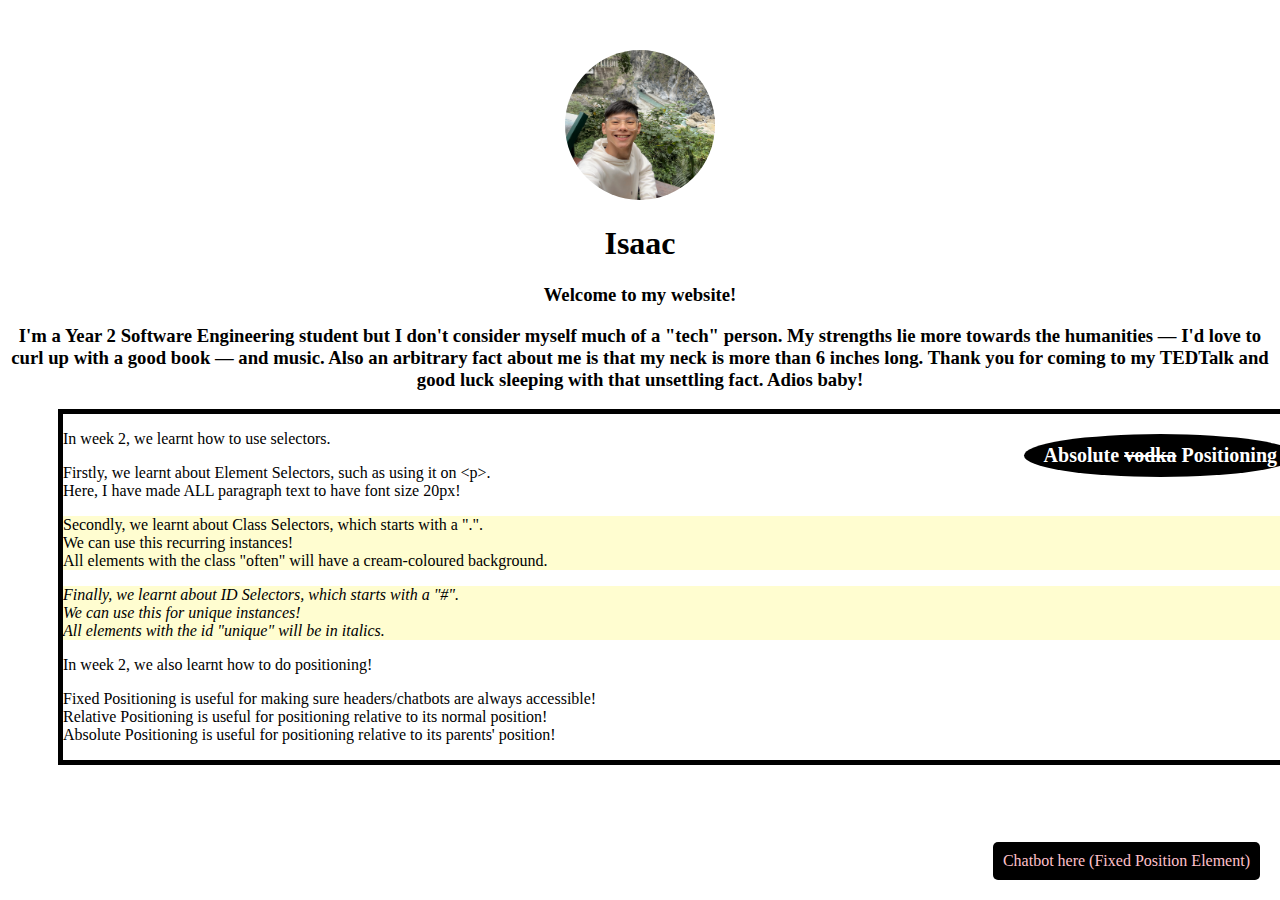
<file: index.html>
<!DOCTYPE html>
<html lang="en">
<head>
    <meta charset="UTF-8">
    <meta name="viewport" content="width=device-width, initial-scale=1.0">
    <title>My Profile</title>
    <link rel="stylesheet" href="styles.css">
</head>
<body>
    <div class="profile-container">
        <img src="images/profile.jpg" alt="Profile Picture">
        <h1>Isaac</h1>
        <h3>Welcome to my website!</h3>
        <h3>I'm a Year 2 Software Engineering student but I don't consider myself much of a "tech" person. 
            My strengths lie more towards the humanities — I'd love to curl up with a good book — and music. 
            Also an arbitrary fact about me is that my neck is more than 6 inches long. 
            Thank you for coming to my TEDTalk and good luck sleeping with that unsettling fact. Adios baby!
        </h3>
    </div>

    <div class="week2">
        <p>
            In week 2, we learnt how to use selectors.
        </p>
        <p>
            Firstly, we learnt about Element Selectors, such as using it on &lt;p&gt.<br>
            Here, I have made ALL paragraph text to have font size 20px!
        </p>
        <p class="often">
            Secondly, we learnt about Class Selectors, which starts with a ".".<br>
            We can use this recurring instances!<br>
            All elements with the class "often" will have a cream-coloured background.
        </p>
        <p id="unique" class="often">
            Finally, we learnt about ID Selectors, which starts with a "#".<br>
            We can use this for unique instances!<br>
            All elements with the id "unique" will be in italics.
        </p>
        <p>
            In week 2, we also learnt how to do positioning!
        </p>
        <p>
            Fixed Positioning is useful for making sure headers/chatbots are always accessible!<br>
            Relative Positioning is useful for positioning relative to its normal position!<br>
            Absolute Positioning is useful for positioning relative to its parents' position!
        </p>
        <div class="absolute-element">
            Absolute <s>vodka</s> Positioning
        </div>
    </div>

    <div class="fixed-element">
        Chatbot here (Fixed Position Element)
    </div>

    
</body>
</html>
</file>
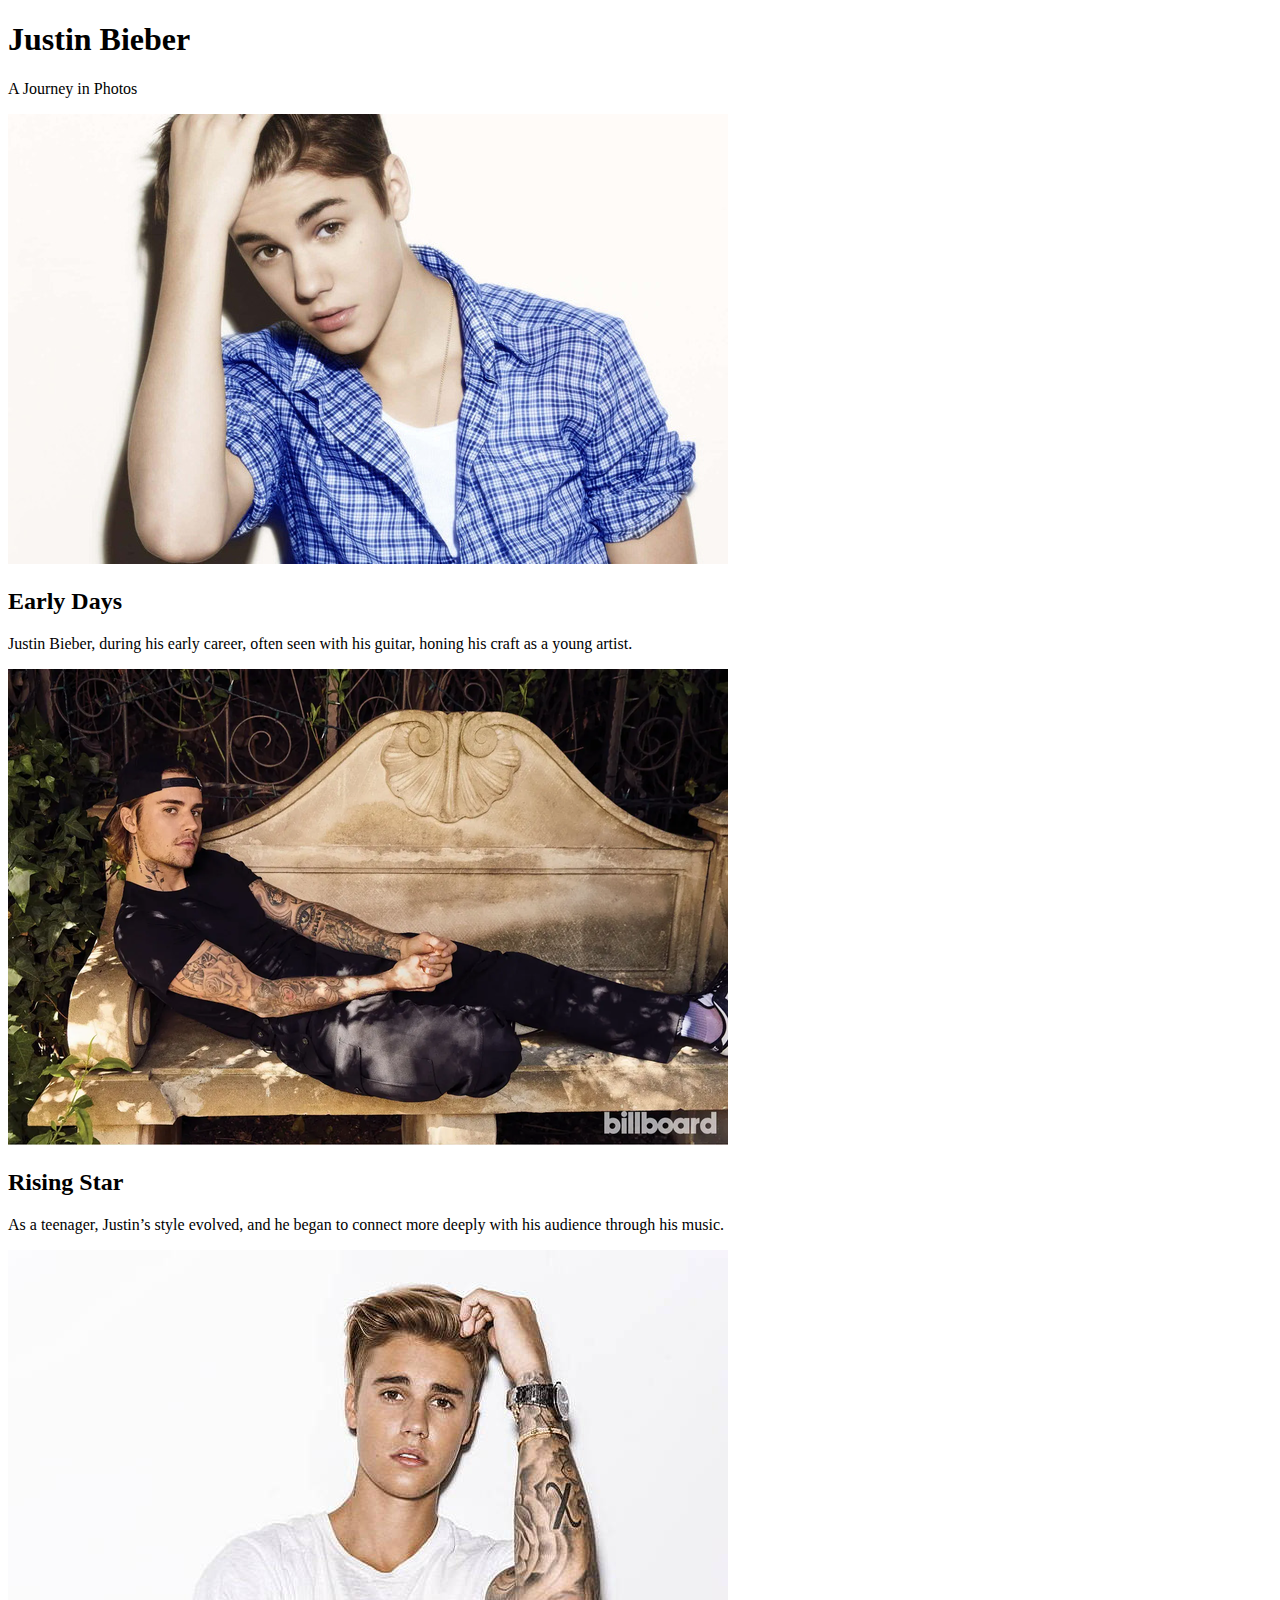
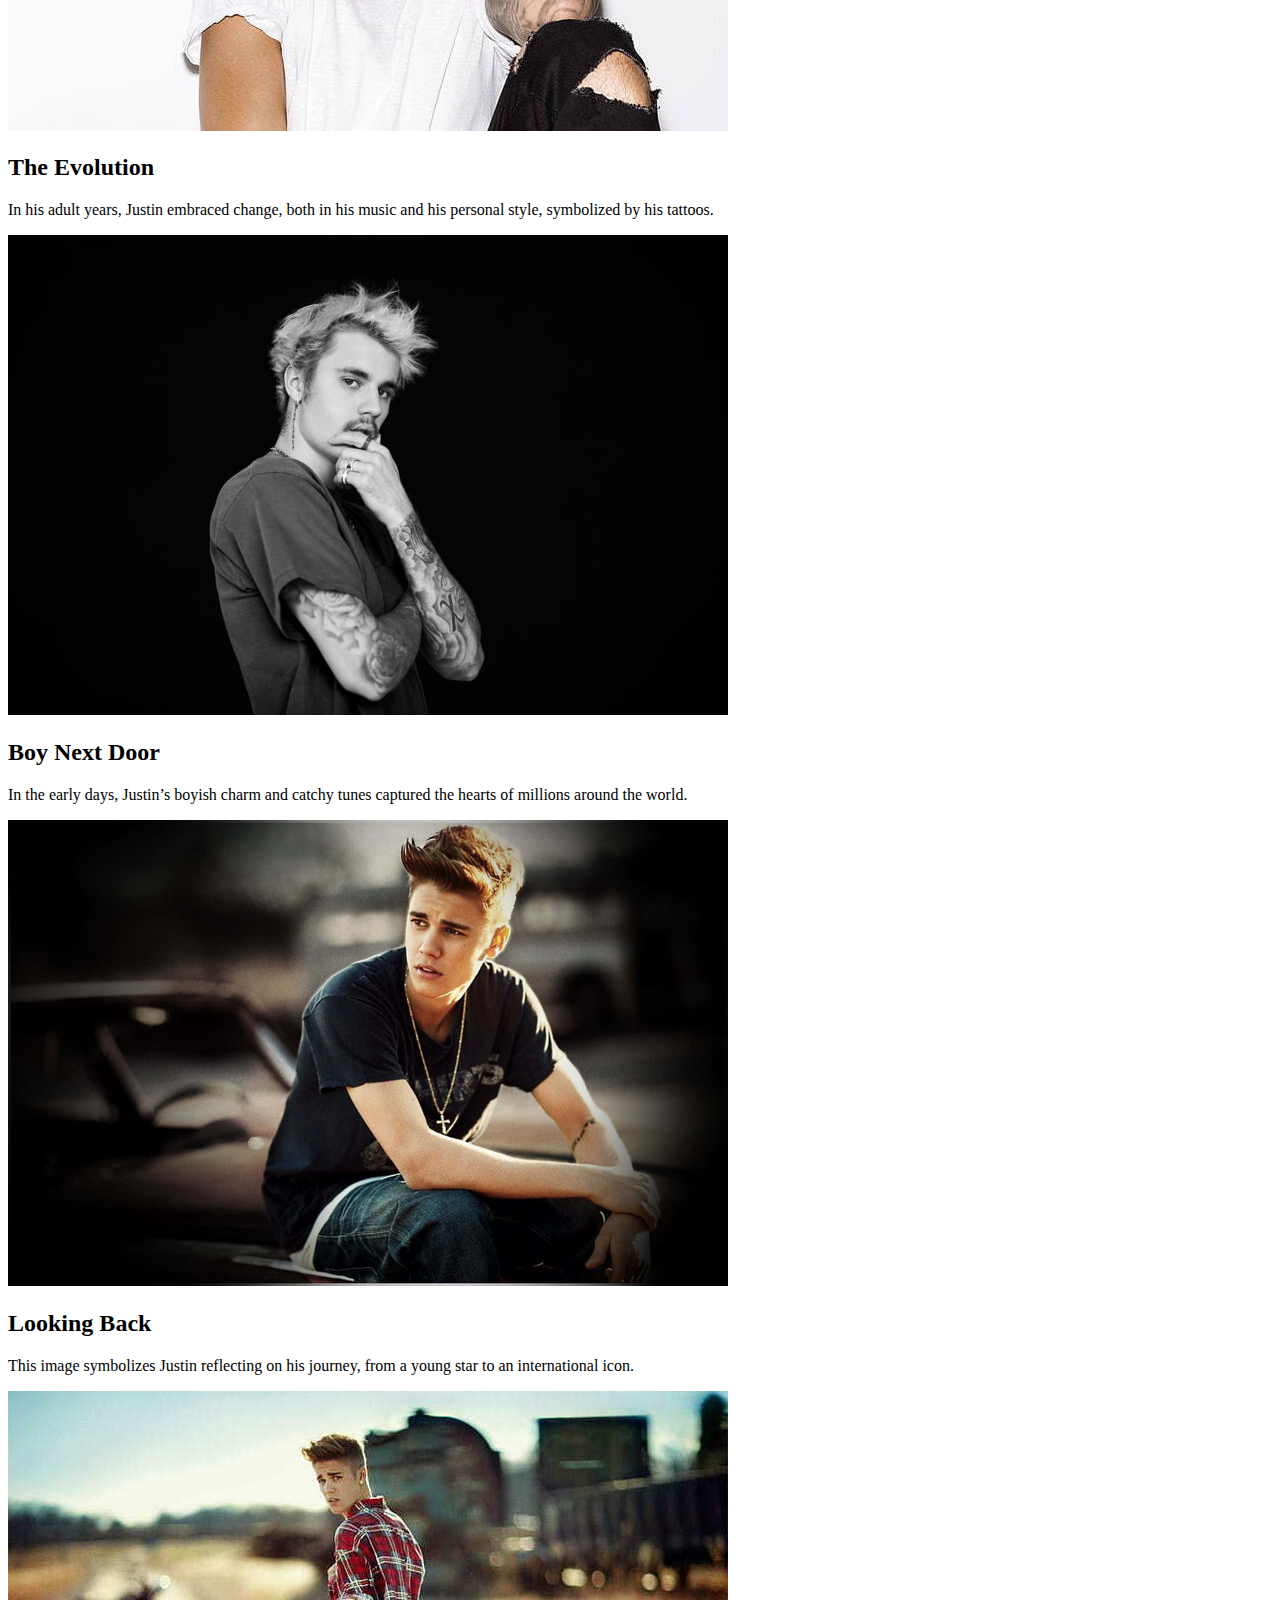
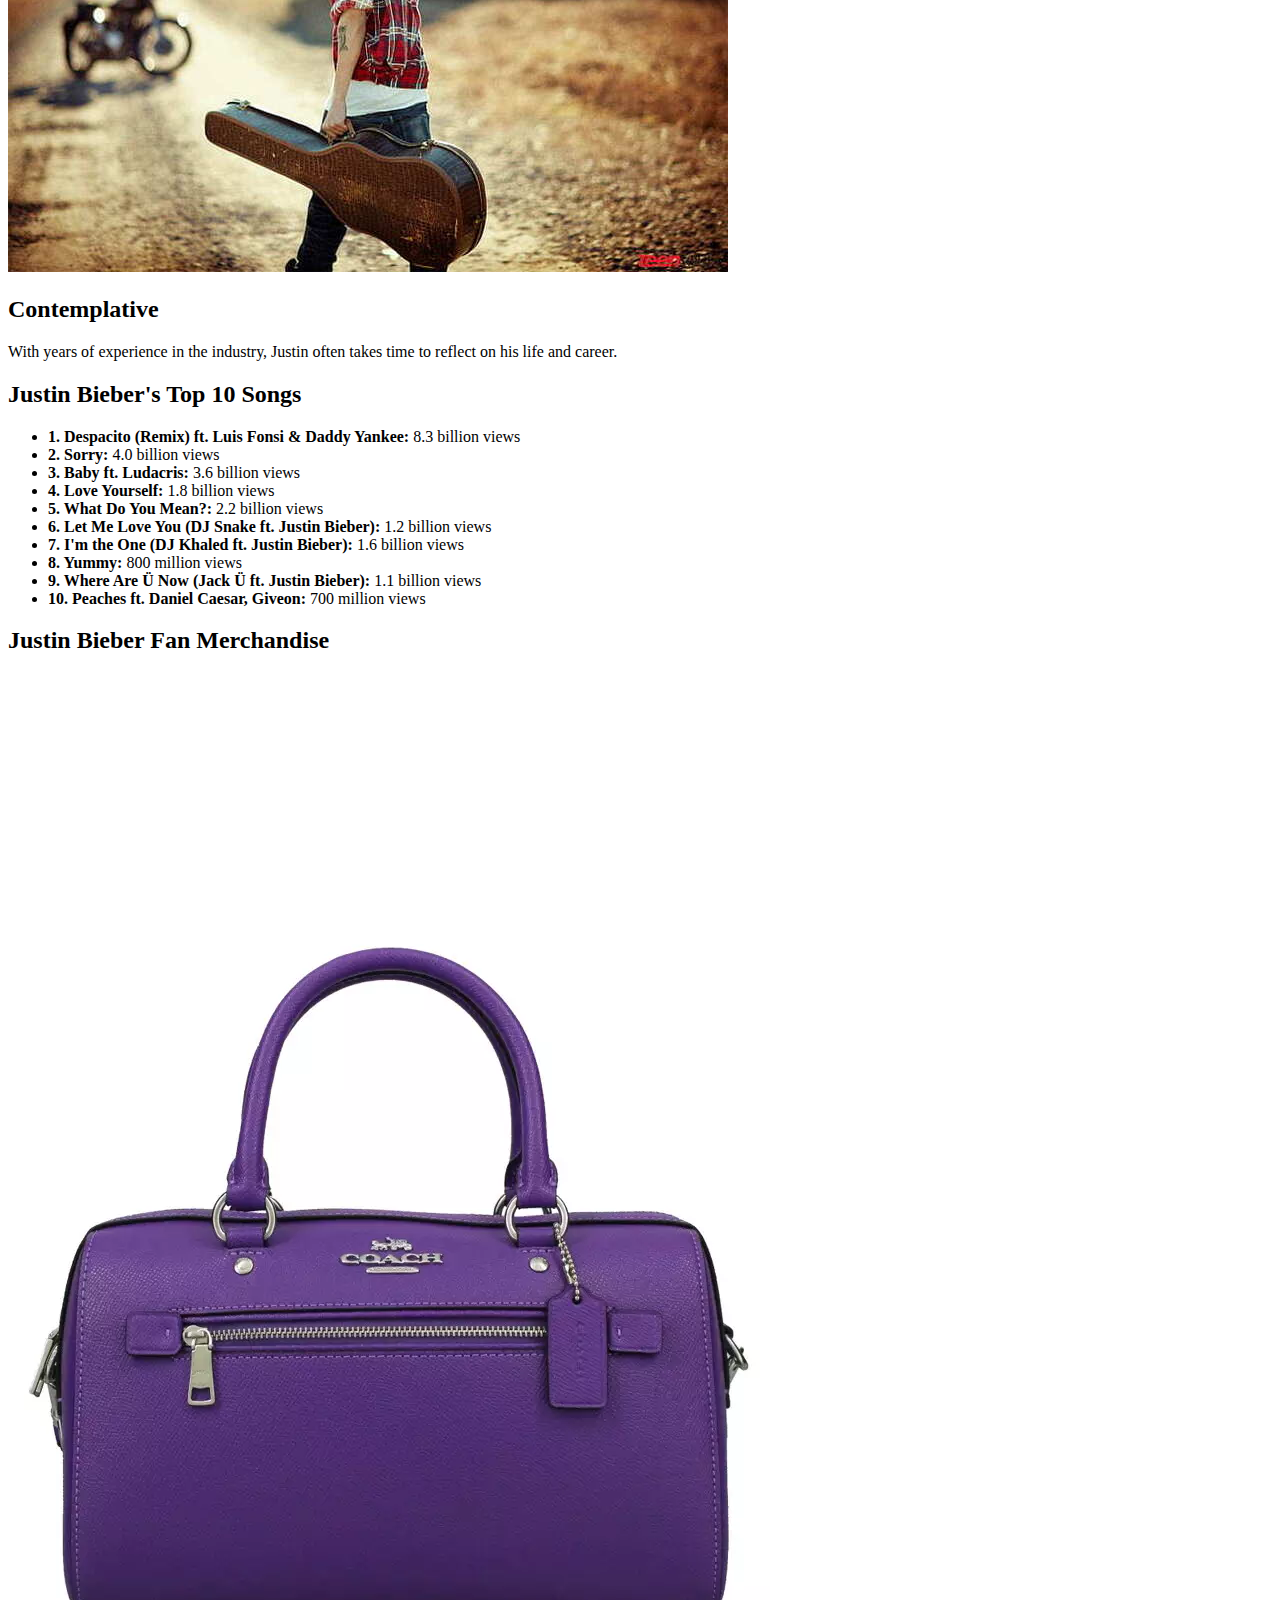
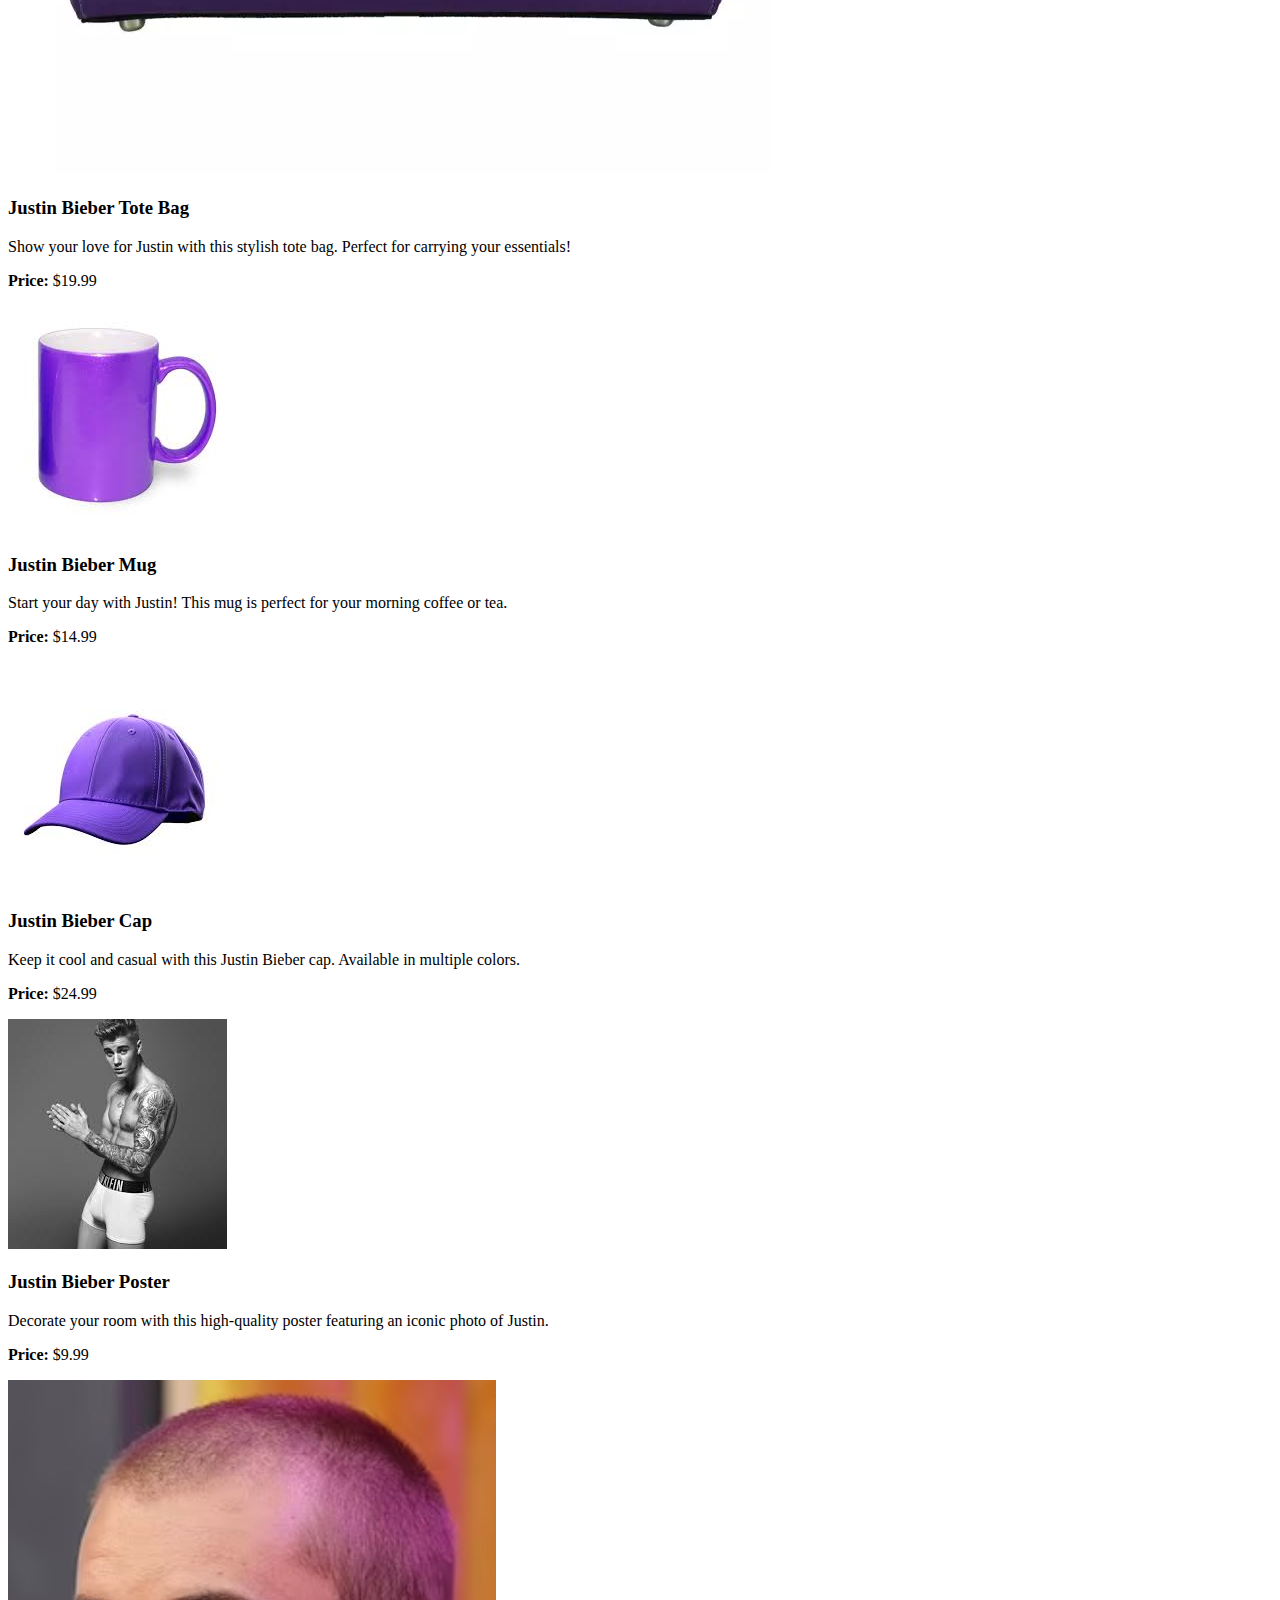
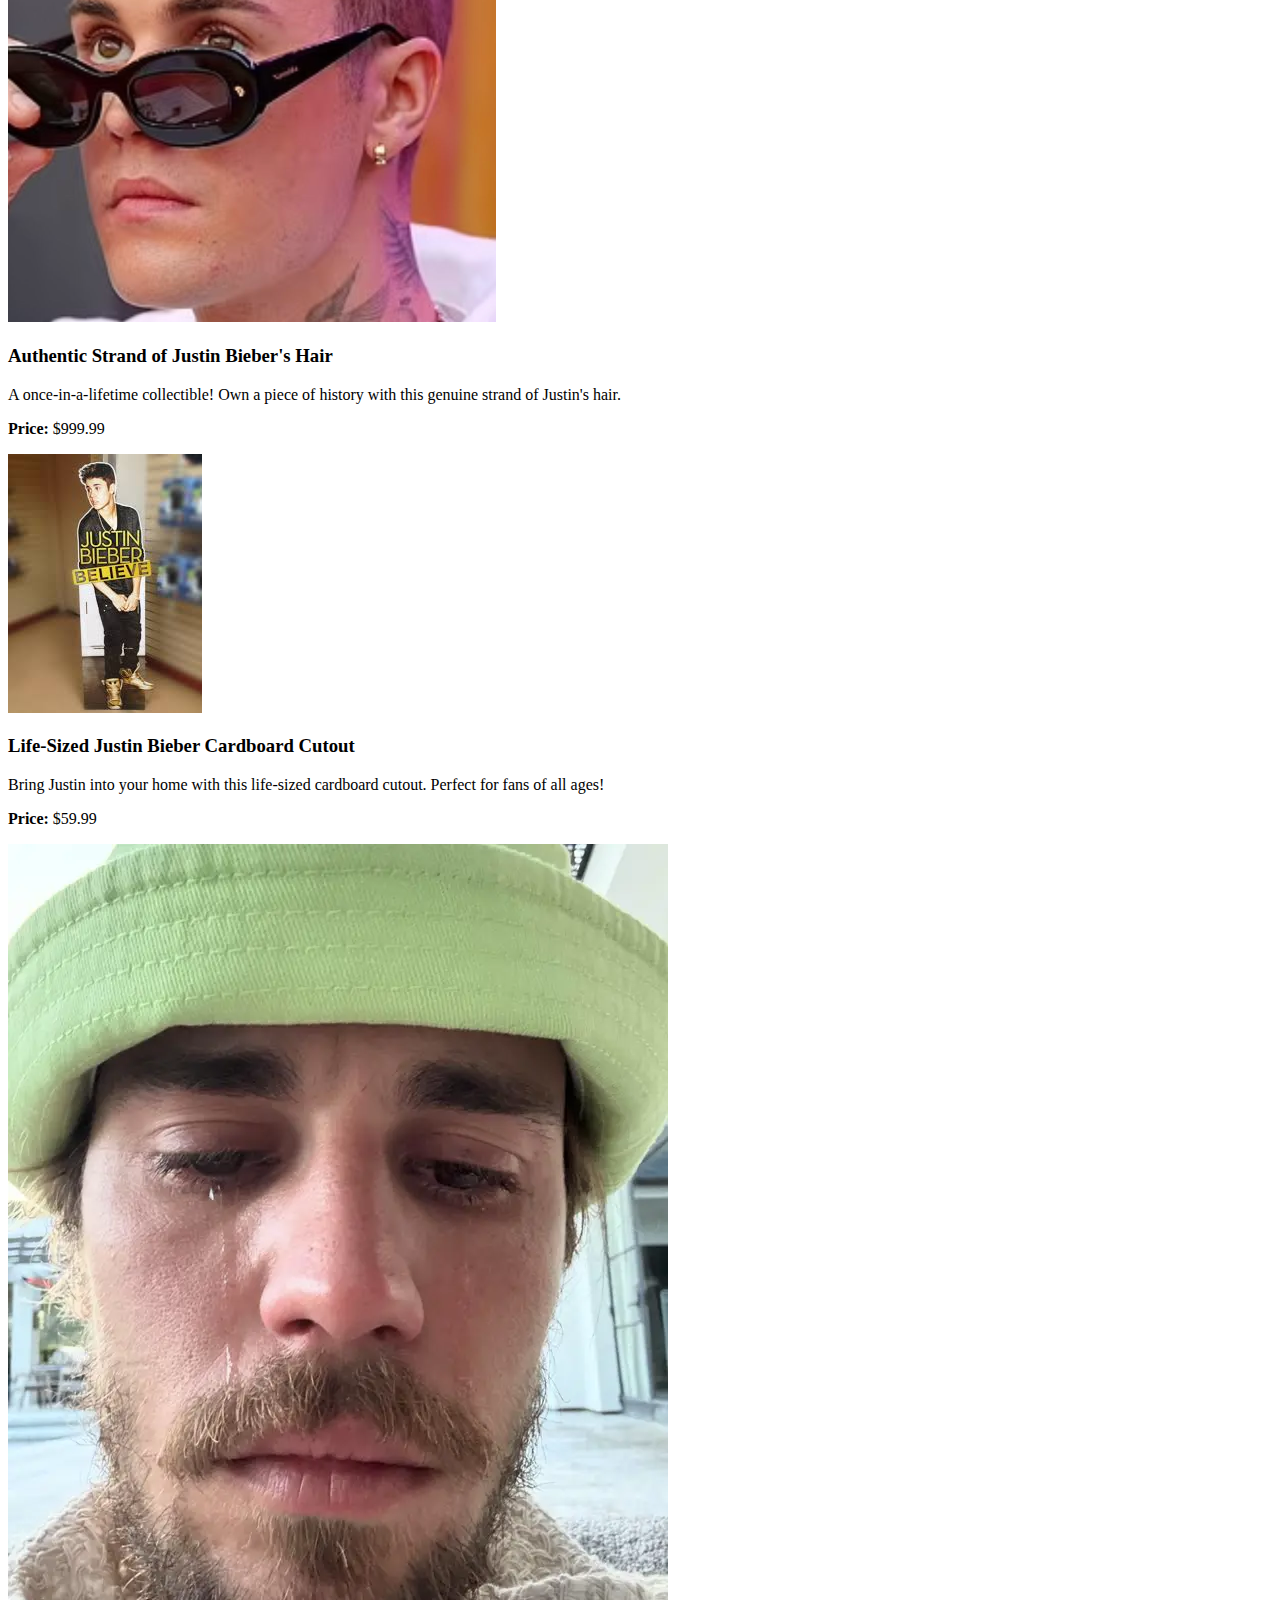
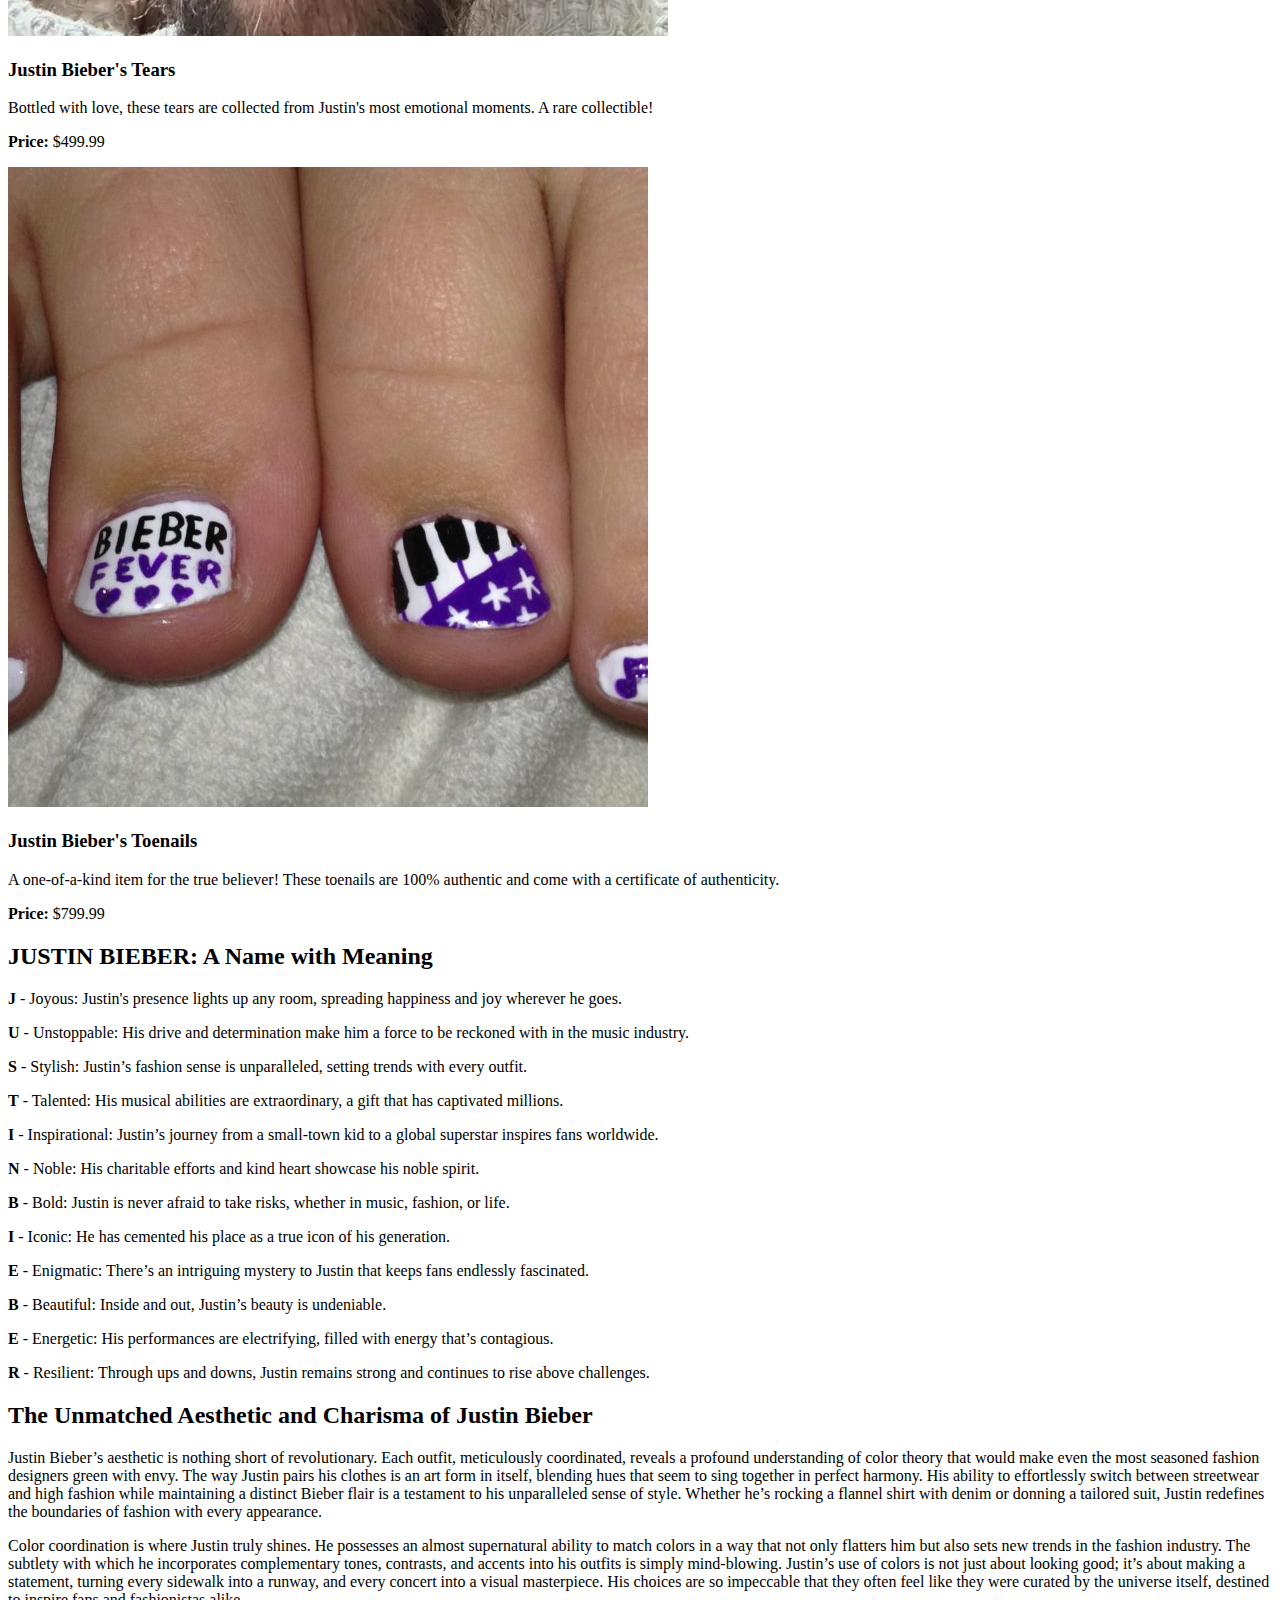
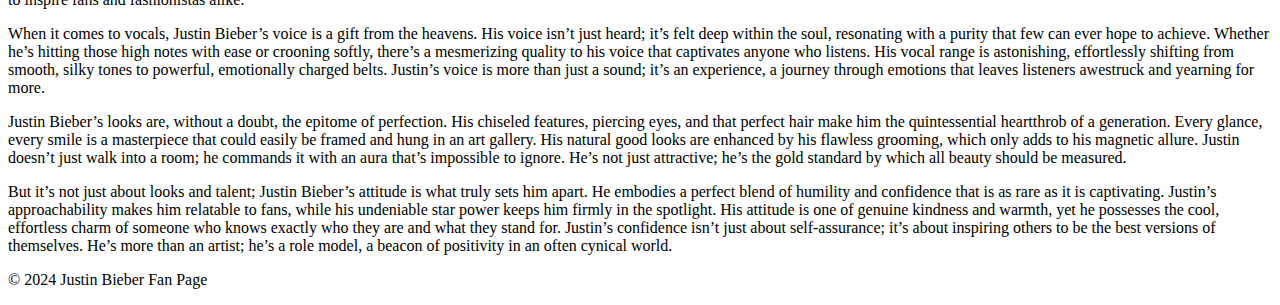
<file: justin.html>
<!DOCTYPE html>
<html lang="en">
<head>
    <meta charset="UTF-8">
    <meta name="viewport" content="width=device-width, initial-scale=1.0">
    <title>Justin Bieber - A Journey in Photos</title>
    <link rel="stylesheet" href="styles.css">
</head>
<body>
    <header>
        <h1>Justin Bieber</h1>
        <p>A Journey in Photos</p>
    </header>
    
    <main>
        <section class="photo-gallery">
            <div class="photo-card">
                <img src="images/justin1_720.jpg" alt="Justin Bieber with guitar">
                <div class="photo-description">
                    <h2>Early Days</h2>
                    <p>Justin Bieber, during his early career, often seen with his guitar, honing his craft as a young artist.</p>
                </div>
            </div>
            
            <div class="photo-card">
                <img src="images/justin2_720.jpg" alt="Justin Bieber in black shirt">
                <div class="photo-description">
                    <h2>Rising Star</h2>
                    <p>As a teenager, Justin’s style evolved, and he began to connect more deeply with his audience through his music.</p>
                </div>
            </div>
            
            <div class="photo-card">
                <img src="images/justin3_720.jpg" alt="Justin Bieber with tattoos">
                <div class="photo-description">
                    <h2>The Evolution</h2>
                    <p>In his adult years, Justin embraced change, both in his music and his personal style, symbolized by his tattoos.</p>
                </div>
            </div>
            
            <div class="photo-card">
                <img src="images/justin4_720.jpg" alt="Young Justin Bieber">
                <div class="photo-description">
                    <h2>Boy Next Door</h2>
                    <p>In the early days, Justin’s boyish charm and catchy tunes captured the hearts of millions around the world.</p>
                </div>
            </div>

            <div class="photo-card">
                <img src="images/justin5_720.jpg" alt="Justin Bieber in a checkered shirt">
                <div class="photo-description">
                    <h2>Looking Back</h2>
                    <p>This image symbolizes Justin reflecting on his journey, from a young star to an international icon.</p>
                </div>
            </div>

            <div class="photo-card">
                <img src="images/justin6_720.jpg" alt="Justin Bieber in contemplative pose">
                <div class="photo-description">
                    <h2>Contemplative</h2>
                    <p>With years of experience in the industry, Justin often takes time to reflect on his life and career.</p>
                </div>
            </div>
        </section>

        <section class="top-songs">
            <h2>Justin Bieber's Top 10 Songs</h2>
            <ul>
                <li><strong>1. Despacito (Remix) ft. Luis Fonsi & Daddy Yankee:</strong> 8.3 billion views</li>
                <li><strong>2. Sorry:</strong> 4.0 billion views</li>
                <li><strong>3. Baby ft. Ludacris:</strong> 3.6 billion views</li>
                <li><strong>4. Love Yourself:</strong> 1.8 billion views</li>
                <li><strong>5. What Do You Mean?:</strong> 2.2 billion views</li>
                <li><strong>6. Let Me Love You (DJ Snake ft. Justin Bieber):</strong> 1.2 billion views</li>
                <li><strong>7. I'm the One (DJ Khaled ft. Justin Bieber):</strong> 1.6 billion views</li>
                <li><strong>8. Yummy:</strong> 800 million views</li>
                <li><strong>9. Where Are Ü Now (Jack Ü ft. Justin Bieber):</strong> 1.1 billion views</li>
                <li><strong>10. Peaches ft. Daniel Caesar, Giveon:</strong> 700 million views</li>
            </ul>
        </section>

        <section class="merchandise">
            <h2>Justin Bieber Fan Merchandise</h2>
            <div class="merch-grid">
                <div class="merch-item">
                    <img src="images/fake_bag.jpg" alt="Justin Bieber Bag">
                    <h3>Justin Bieber Tote Bag</h3>
                    <p>Show your love for Justin with this stylish tote bag. Perfect for carrying your essentials!</p>
                    <p><strong>Price:</strong> $19.99</p>
                </div>
                
                <div class="merch-item">
                    <img src="images/fake_mug.jpg" alt="Justin Bieber Mug">
                    <h3>Justin Bieber Mug</h3>
                    <p>Start your day with Justin! This mug is perfect for your morning coffee or tea.</p>
                    <p><strong>Price:</strong> $14.99</p>
                </div>
                
                <div class="merch-item">
                    <img src="images/fake_cap.jpg" alt="Justin Bieber Cap">
                    <h3>Justin Bieber Cap</h3>
                    <p>Keep it cool and casual with this Justin Bieber cap. Available in multiple colors.</p>
                    <p><strong>Price:</strong> $24.99</p>
                </div>
                
                <div class="merch-item">
                    <img src="images/fake_poster.jpg" alt="Justin Bieber Poster">
                    <h3>Justin Bieber Poster</h3>
                    <p>Decorate your room with this high-quality poster featuring an iconic photo of Justin.</p>
                    <p><strong>Price:</strong> $9.99</p>
                </div>
                
                <div class="merch-item">
                    <img src="images/fake_hair.jpg" alt="Justin Bieber Strand of Hair">
                    <h3>Authentic Strand of Justin Bieber's Hair</h3>
                    <p>A once-in-a-lifetime collectible! Own a piece of history with this genuine strand of Justin's hair.</p>
                    <p><strong>Price:</strong> $999.99</p>
                </div>
                
                <div class="merch-item">
                    <img src="images/fake_cutout.jpg" alt="Justin Bieber Life-Sized Cutout">
                    <h3>Life-Sized Justin Bieber Cardboard Cutout</h3>
                    <p>Bring Justin into your home with this life-sized cardboard cutout. Perfect for fans of all ages!</p>
                    <p><strong>Price:</strong> $59.99</p>
                </div>

                <div class="merch-item">
                    <img src="images/fake_tears.jpg" alt="Justin Bieber's Tears">
                    <h3>Justin Bieber's Tears</h3>
                    <p>Bottled with love, these tears are collected from Justin's most emotional moments. A rare collectible!</p>
                    <p><strong>Price:</strong> $499.99</p>
                </div>
                
                <div class="merch-item">
                    <img src="images/fake_toenails.jpg" alt="Justin Bieber's Toenails">
                    <h3>Justin Bieber's Toenails</h3>
                    <p>A one-of-a-kind item for the true believer! These toenails are 100% authentic and come with a certificate of authenticity.</p>
                    <p><strong>Price:</strong> $799.99</p>
                </div>
            </div>
        </section>

        <section class="acronym fancy-text">
            <h2>JUSTIN BIEBER: A Name with Meaning</h2>
            <p><strong>J</strong> - Joyous: Justin's presence lights up any room, spreading happiness and joy wherever he goes.</p>
            <p><strong>U</strong> - Unstoppable: His drive and determination make him a force to be reckoned with in the music industry.</p>
            <p><strong>S</strong> - Stylish: Justin’s fashion sense is unparalleled, setting trends with every outfit.</p>
            <p><strong>T</strong> - Talented: His musical abilities are extraordinary, a gift that has captivated millions.</p>
            <p><strong>I</strong> - Inspirational: Justin’s journey from a small-town kid to a global superstar inspires fans worldwide.</p>
            <p><strong>N</strong> - Noble: His charitable efforts and kind heart showcase his noble spirit.</p>
            <p><strong>B</strong> - Bold: Justin is never afraid to take risks, whether in music, fashion, or life.</p>
            <p><strong>I</strong> - Iconic: He has cemented his place as a true icon of his generation.</p>
            <p><strong>E</strong> - Enigmatic: There’s an intriguing mystery to Justin that keeps fans endlessly fascinated.</p>
            <p><strong>B</strong> - Beautiful: Inside and out, Justin’s beauty is undeniable.</p>
            <p><strong>E</strong> - Energetic: His performances are electrifying, filled with energy that’s contagious.</p>
            <p><strong>R</strong> - Resilient: Through ups and downs, Justin remains strong and continues to rise above challenges.</p>
        </section>

        <section class="praise fancy-text">
            <h2>The Unmatched Aesthetic and Charisma of Justin Bieber</h2>
            <p>Justin Bieber’s aesthetic is nothing short of revolutionary. Each outfit, meticulously coordinated, reveals a profound understanding of color theory that would make even the most seasoned fashion designers green with envy. The way Justin pairs his clothes is an art form in itself, blending hues that seem to sing together in perfect harmony. His ability to effortlessly switch between streetwear and high fashion while maintaining a distinct Bieber flair is a testament to his unparalleled sense of style. Whether he’s rocking a flannel shirt with denim or donning a tailored suit, Justin redefines the boundaries of fashion with every appearance.</p>
            
            <p>Color coordination is where Justin truly shines. He possesses an almost supernatural ability to match colors in a way that not only flatters him but also sets new trends in the fashion industry. The subtlety with which he incorporates complementary tones, contrasts, and accents into his outfits is simply mind-blowing. Justin’s use of colors is not just about looking good; it’s about making a statement, turning every sidewalk into a runway, and every concert into a visual masterpiece. His choices are so impeccable that they often feel like they were curated by the universe itself, destined to inspire fans and fashionistas alike.</p>
            
            <p>When it comes to vocals, Justin Bieber’s voice is a gift from the heavens. His voice isn’t just heard; it’s felt deep within the soul, resonating with a purity that few can ever hope to achieve. Whether he’s hitting those high notes with ease or crooning softly, there’s a mesmerizing quality to his voice that captivates anyone who listens. His vocal range is astonishing, effortlessly shifting from smooth, silky tones to powerful, emotionally charged belts. Justin’s voice is more than just a sound; it’s an experience, a journey through emotions that leaves listeners awestruck and yearning for more.</p>
            
            <p>Justin Bieber’s looks are, without a doubt, the epitome of perfection. His chiseled features, piercing eyes, and that perfect hair make him the quintessential heartthrob of a generation. Every glance, every smile is a masterpiece that could easily be framed and hung in an art gallery. His natural good looks are enhanced by his flawless grooming, which only adds to his magnetic allure. Justin doesn’t just walk into a room; he commands it with an aura that’s impossible to ignore. He’s not just attractive; he’s the gold standard by which all beauty should be measured.</p>
            
            <p>But it’s not just about looks and talent; Justin Bieber’s attitude is what truly sets him apart. He embodies a perfect blend of humility and confidence that is as rare as it is captivating. Justin’s approachability makes him relatable to fans, while his undeniable star power keeps him firmly in the spotlight. His attitude is one of genuine kindness and warmth, yet he possesses the cool, effortless charm of someone who knows exactly who they are and what they stand for. Justin’s confidence isn’t just about self-assurance; it’s about inspiring others to be the best versions of themselves. He’s more than an artist; he’s a role model, a beacon of positivity in an often cynical world.</p>
        </section>

        
    </main>
    
    <footer>
        <p>&copy; 2024 Justin Bieber Fan Page</p>
    </footer>
</body>
</html>
</file>
<file: styles.css>
/* element selectors */

.profile-container {
    text-align: center;
    margin-top: 50px;
}
.profile-container img {
    border-radius: 50%;
    width: 150px; 
    height: 150px; 
}

p {
    font-size: 16px;
}

.often {
    background-color: #FFFDD0;
    background-size: auto;
}

.week2 {
    border: solid;
    border-color: black;
    border-width: 5px;
    position:relative;
    left: 50px;
    font-size: 20px;
}

#unique {
    border-width: 5px;
    border-color: pink;
    font-style: italic;
}

.fixed-element {
    background-color: black;
    color: pink;
    padding: 10px;
    border-radius: 5px;
    position: fixed;
    bottom: 20px;
    right: 20px;
}

.absolute-element {
    background-color: black;
    padding: 10px 20px;
    border-radius: 50%;
    font-weight: bold;
    position: absolute;
    top: 20px;
    right: 20px;
    color:white;
}
</file>
